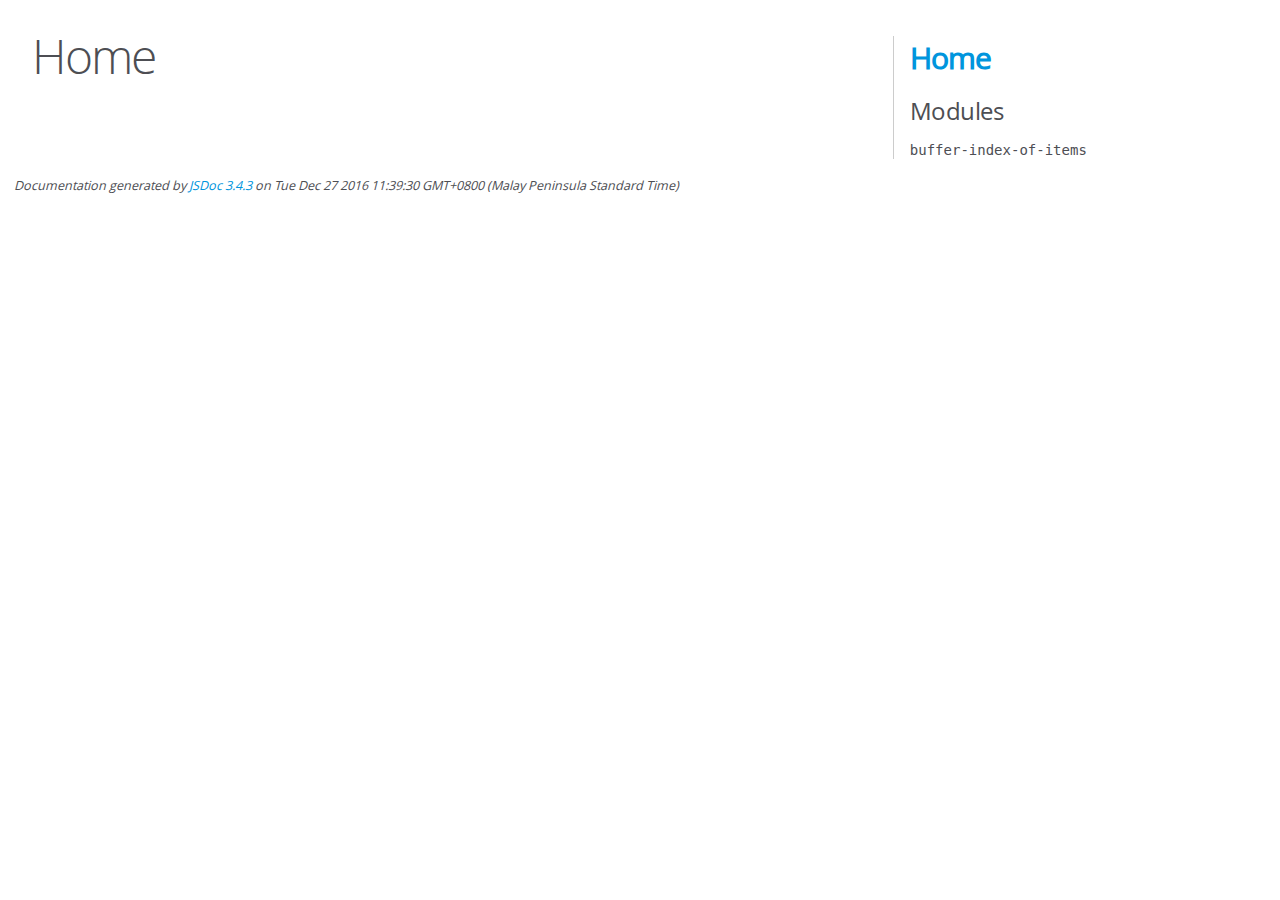
<file: docs/index.html>
<!DOCTYPE html>
<html lang="en">
<head>
    <meta charset="utf-8">
    <title>JSDoc: Home</title>

    <script src="scripts/prettify/prettify.js"> </script>
    <script src="scripts/prettify/lang-css.js"> </script>
    <!--[if lt IE 9]>
      <script src="//html5shiv.googlecode.com/svn/trunk/html5.js"></script>
    <![endif]-->
    <link type="text/css" rel="stylesheet" href="styles/prettify-tomorrow.css">
    <link type="text/css" rel="stylesheet" href="styles/jsdoc-default.css">
</head>

<body>

<div id="main">

    <h1 class="page-title">Home</h1>

    



    


    <h3> </h3>










    









</div>

<nav>
    <h2><a href="index.html">Home</a></h2><h3>Modules</h3><ul><li><a href="module-buffer-index-of-items.html">buffer-index-of-items</a></li></ul>
</nav>

<br class="clear">

<footer>
    Documentation generated by <a href="https://github.com/jsdoc3/jsdoc">JSDoc 3.4.3</a> on Tue Dec 27 2016 11:39:30 GMT+0800 (Malay Peninsula Standard Time)
</footer>

<script> prettyPrint(); </script>
<script src="scripts/linenumber.js"> </script>
</body>
</html>
</file>
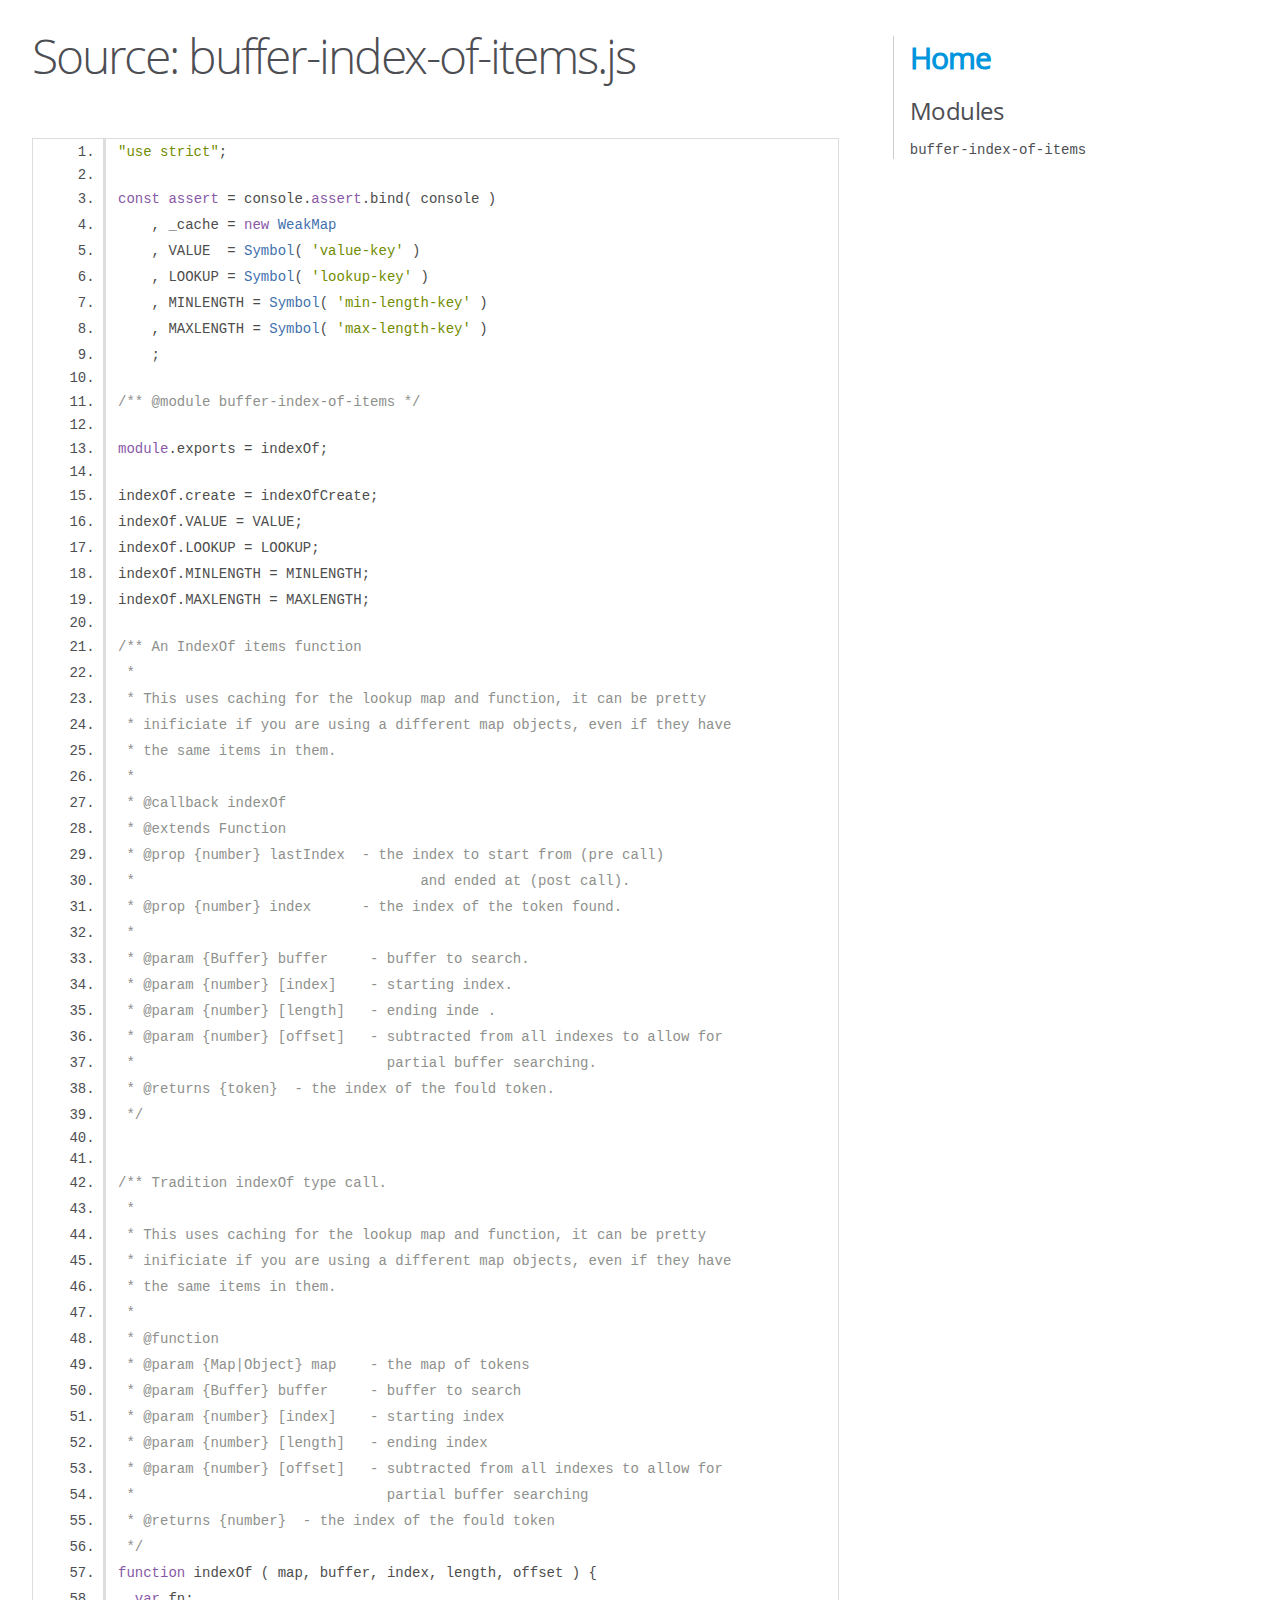
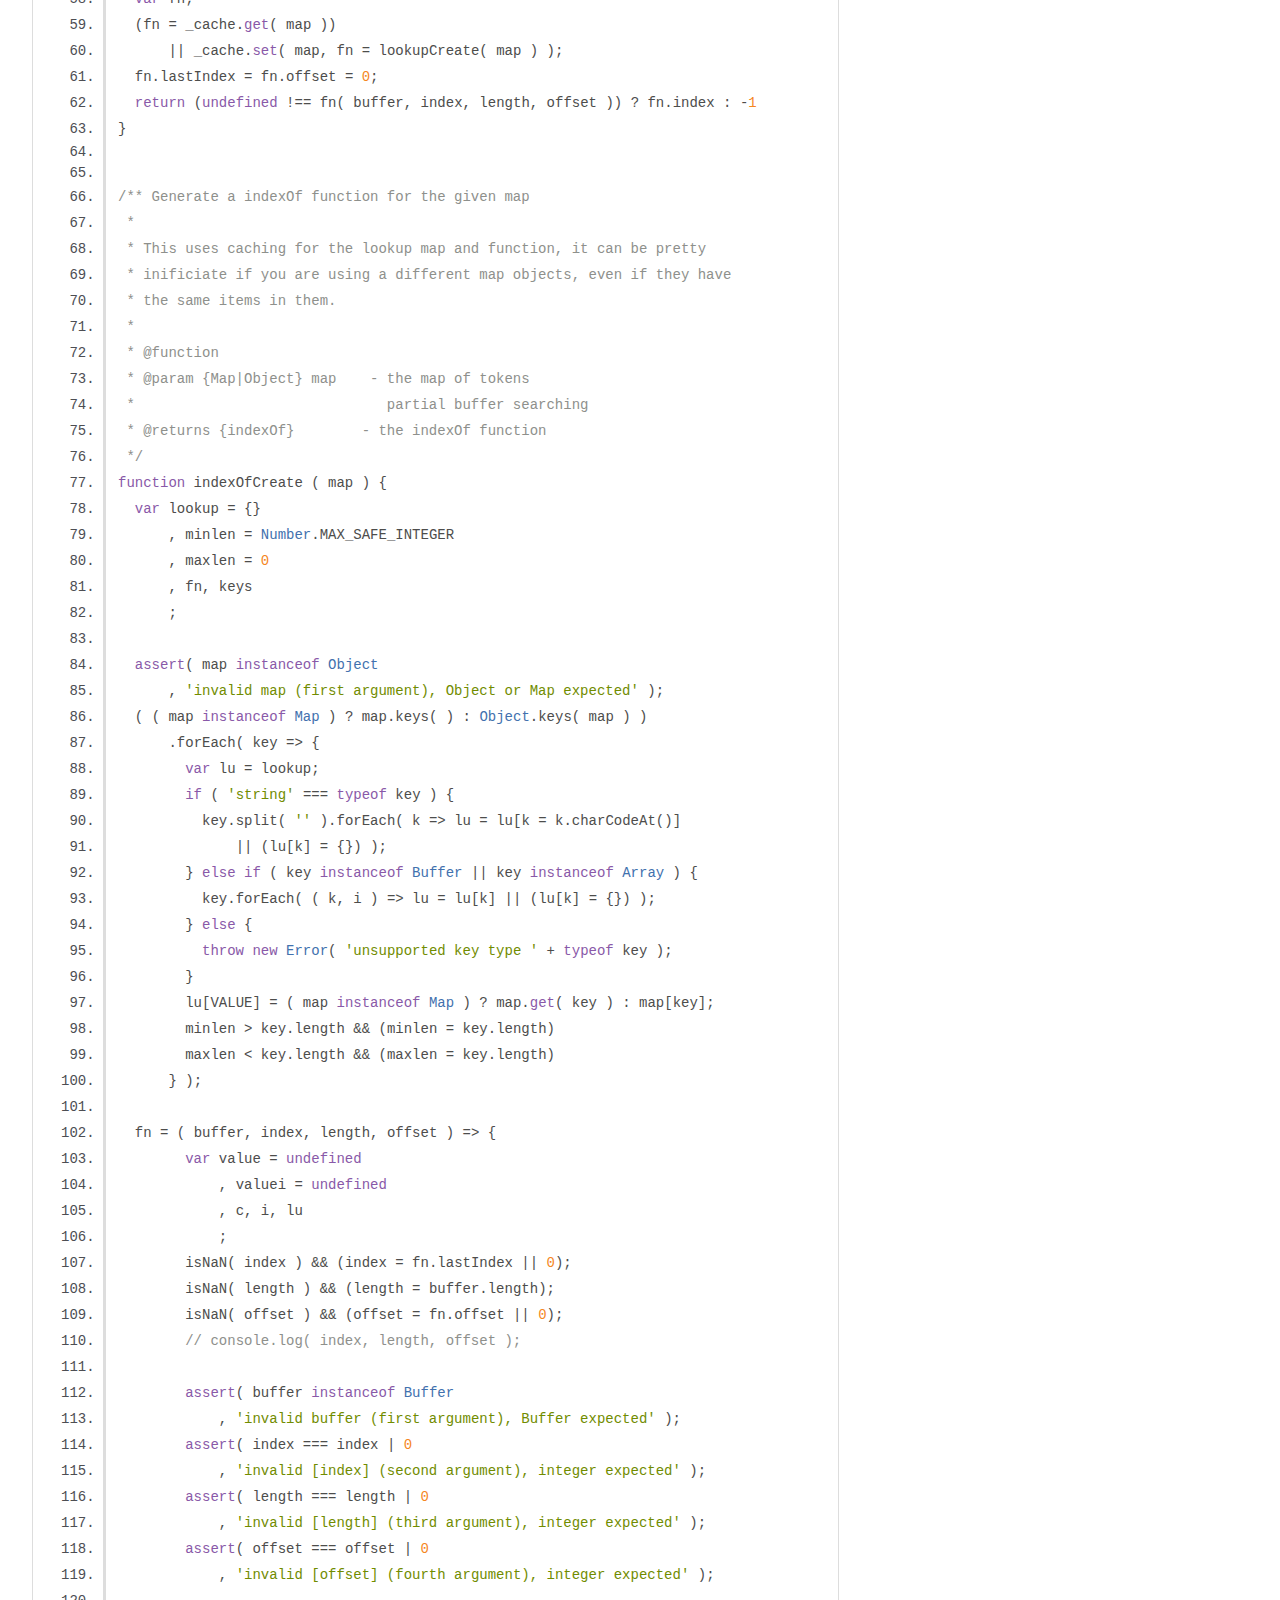
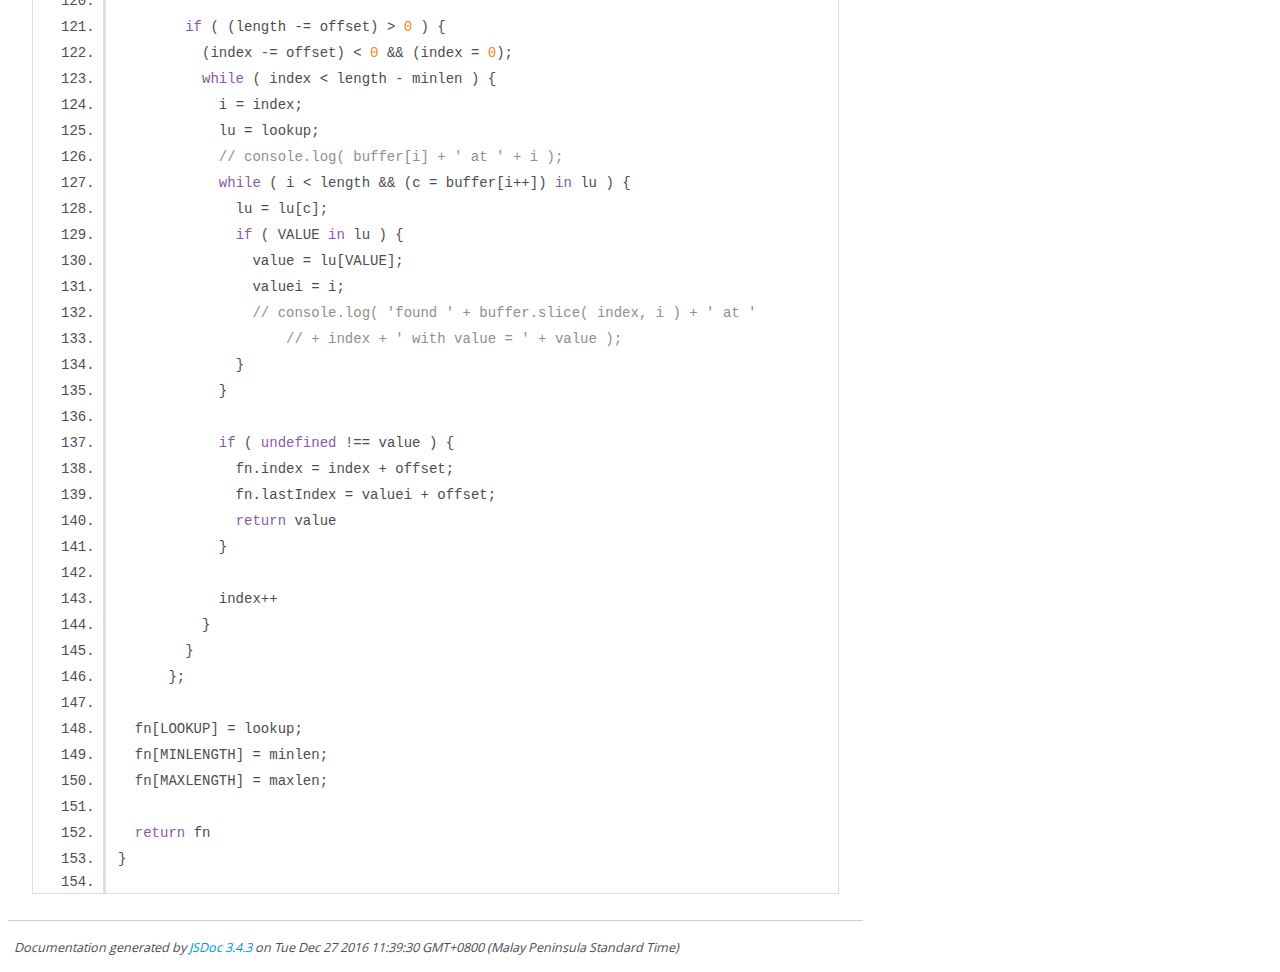
<file: docs/buffer-index-of-items.js.html>
<!DOCTYPE html>
<html lang="en">
<head>
    <meta charset="utf-8">
    <title>JSDoc: Source: buffer-index-of-items.js</title>

    <script src="scripts/prettify/prettify.js"> </script>
    <script src="scripts/prettify/lang-css.js"> </script>
    <!--[if lt IE 9]>
      <script src="//html5shiv.googlecode.com/svn/trunk/html5.js"></script>
    <![endif]-->
    <link type="text/css" rel="stylesheet" href="styles/prettify-tomorrow.css">
    <link type="text/css" rel="stylesheet" href="styles/jsdoc-default.css">
</head>

<body>

<div id="main">

    <h1 class="page-title">Source: buffer-index-of-items.js</h1>

    



    
    <section>
        <article>
            <pre class="prettyprint source linenums"><code>"use strict";

const assert = console.assert.bind( console )
    , _cache = new WeakMap
    , VALUE  = Symbol( 'value-key' )
    , LOOKUP = Symbol( 'lookup-key' )
    , MINLENGTH = Symbol( 'min-length-key' )
    , MAXLENGTH = Symbol( 'max-length-key' )
    ;

/** @module buffer-index-of-items */

module.exports = indexOf;

indexOf.create = indexOfCreate;
indexOf.VALUE = VALUE;
indexOf.LOOKUP = LOOKUP;
indexOf.MINLENGTH = MINLENGTH;
indexOf.MAXLENGTH = MAXLENGTH;

/** An IndexOf items function
 *
 * This uses caching for the lookup map and function, it can be pretty
 * inificiate if you are using a different map objects, even if they have
 * the same items in them.
 * 
 * @callback indexOf
 * @extends Function
 * @prop {number} lastIndex  - the index to start from (pre call)
 *                                  and ended at (post call).
 * @prop {number} index      - the index of the token found.
 * 
 * @param {Buffer} buffer     - buffer to search.
 * @param {number} [index]    - starting index.
 * @param {number} [length]   - ending inde .
 * @param {number} [offset]   - subtracted from all indexes to allow for
 *                              partial buffer searching.
 * @returns {token}  - the index of the fould token.
 */


/** Tradition indexOf type call.
 *
 * This uses caching for the lookup map and function, it can be pretty
 * inificiate if you are using a different map objects, even if they have
 * the same items in them.
 * 
 * @function
 * @param {Map|Object} map    - the map of tokens
 * @param {Buffer} buffer     - buffer to search
 * @param {number} [index]    - starting index
 * @param {number} [length]   - ending index
 * @param {number} [offset]   - subtracted from all indexes to allow for
 *                              partial buffer searching
 * @returns {number}  - the index of the fould token
 */
function indexOf ( map, buffer, index, length, offset ) {
  var fn;
  (fn = _cache.get( map ))
      || _cache.set( map, fn = lookupCreate( map ) );
  fn.lastIndex = fn.offset = 0;
  return (undefined !== fn( buffer, index, length, offset )) ? fn.index : -1
}


/** Generate a indexOf function for the given map
 *
 * This uses caching for the lookup map and function, it can be pretty
 * inificiate if you are using a different map objects, even if they have
 * the same items in them.
 * 
 * @function
 * @param {Map|Object} map    - the map of tokens
 *                              partial buffer searching
 * @returns {indexOf}        - the indexOf function
 */
function indexOfCreate ( map ) {
  var lookup = {}
      , minlen = Number.MAX_SAFE_INTEGER
      , maxlen = 0
      , fn, keys
      ;
  
  assert( map instanceof Object
      , 'invalid map (first argument), Object or Map expected' );
  ( ( map instanceof Map ) ? map.keys( ) : Object.keys( map ) )
      .forEach( key => {
        var lu = lookup;
        if ( 'string' === typeof key ) {
          key.split( '' ).forEach( k => lu = lu[k = k.charCodeAt()]
              || (lu[k] = {}) );
        } else if ( key instanceof Buffer || key instanceof Array ) {
          key.forEach( ( k, i ) => lu = lu[k] || (lu[k] = {}) );
        } else {
          throw new Error( 'unsupported key type ' + typeof key );
        }
        lu[VALUE] = ( map instanceof Map ) ? map.get( key ) : map[key];
        minlen > key.length &amp;&amp; (minlen = key.length)
        maxlen &lt; key.length &amp;&amp; (maxlen = key.length)
      } );
  
  fn = ( buffer, index, length, offset ) => {
        var value = undefined
            , valuei = undefined
            , c, i, lu
            ;
        isNaN( index ) &amp;&amp; (index = fn.lastIndex || 0);
        isNaN( length ) &amp;&amp; (length = buffer.length);
        isNaN( offset ) &amp;&amp; (offset = fn.offset || 0);
        // console.log( index, length, offset );
        
        assert( buffer instanceof Buffer
            , 'invalid buffer (first argument), Buffer expected' );
        assert( index === index | 0
            , 'invalid [index] (second argument), integer expected' );
        assert( length === length | 0
            , 'invalid [length] (third argument), integer expected' );
        assert( offset === offset | 0
            , 'invalid [offset] (fourth argument), integer expected' );
        
        if ( (length -= offset) > 0 ) {
          (index -= offset) &lt; 0 &amp;&amp; (index = 0);
          while ( index &lt; length - minlen ) {
            i = index;
            lu = lookup;
            // console.log( buffer[i] + ' at ' + i );
            while ( i &lt; length &amp;&amp; (c = buffer[i++]) in lu ) {
              lu = lu[c];
              if ( VALUE in lu ) {
                value = lu[VALUE];
                valuei = i;
                // console.log( 'found ' + buffer.slice( index, i ) + ' at '
                    // + index + ' with value = ' + value );
              }
            }
            
            if ( undefined !== value ) {
              fn.index = index + offset;
              fn.lastIndex = valuei + offset;
              return value
            }
            
            index++
          }
        }
      };
  
  fn[LOOKUP] = lookup;
  fn[MINLENGTH] = minlen;
  fn[MAXLENGTH] = maxlen;
  
  return fn
}

</code></pre>
        </article>
    </section>




</div>

<nav>
    <h2><a href="index.html">Home</a></h2><h3>Modules</h3><ul><li><a href="module-buffer-index-of-items.html">buffer-index-of-items</a></li></ul>
</nav>

<br class="clear">

<footer>
    Documentation generated by <a href="https://github.com/jsdoc3/jsdoc">JSDoc 3.4.3</a> on Tue Dec 27 2016 11:39:30 GMT+0800 (Malay Peninsula Standard Time)
</footer>

<script> prettyPrint(); </script>
<script src="scripts/linenumber.js"> </script>
</body>
</html>
</file>
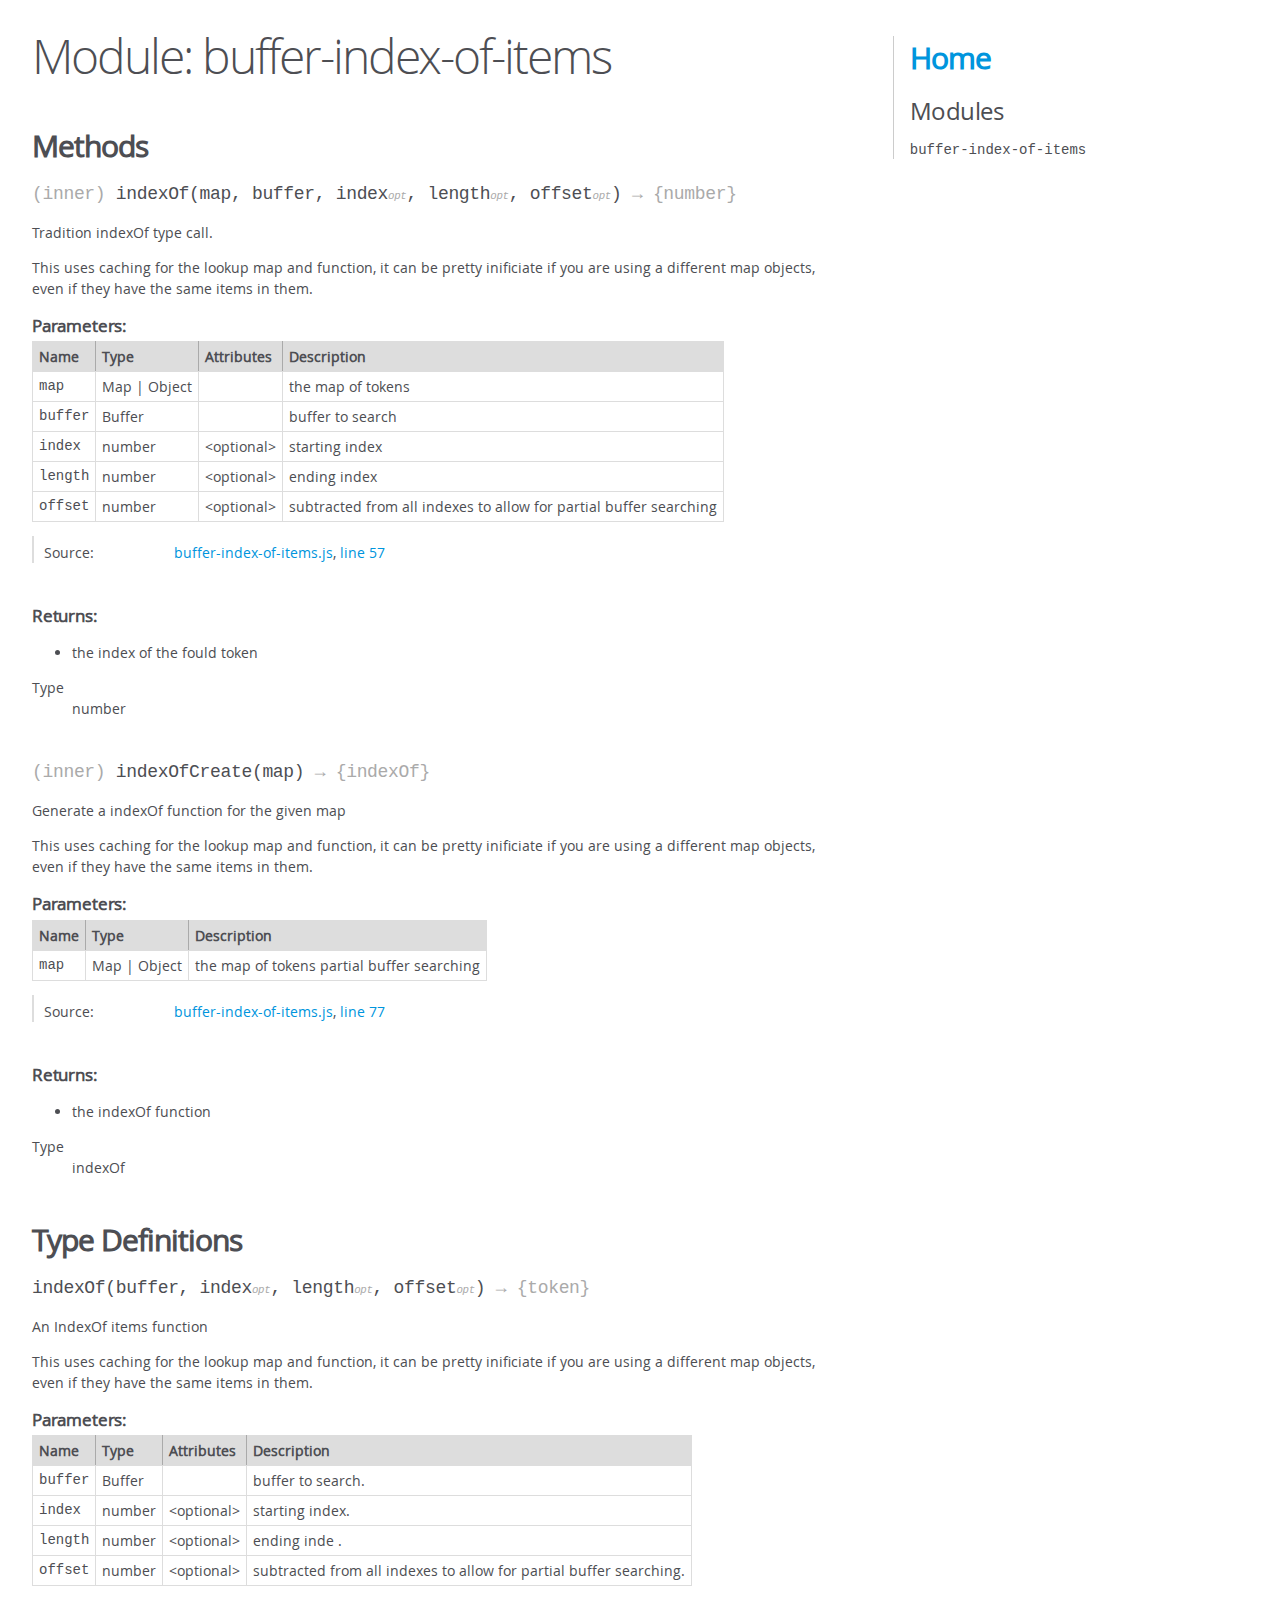
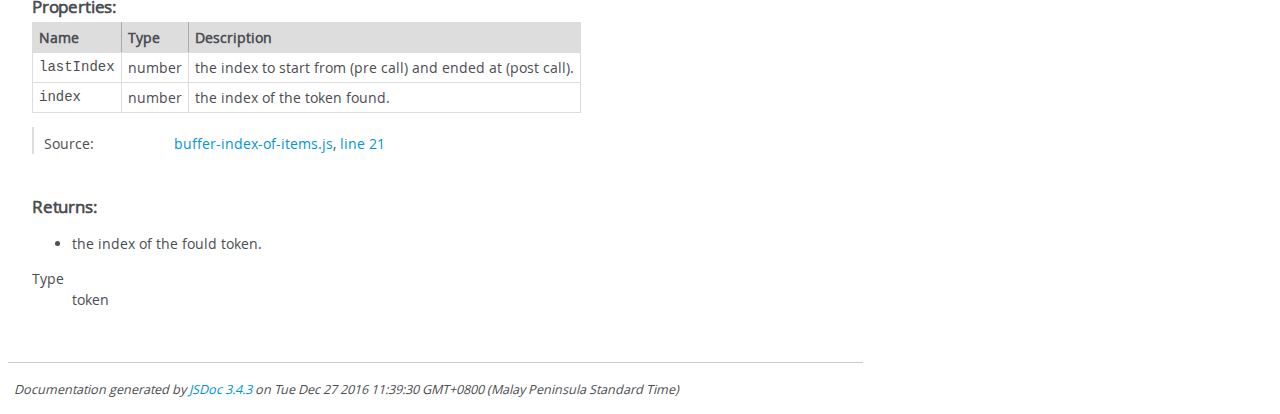
<file: docs/module-buffer-index-of-items.html>
<!DOCTYPE html>
<html lang="en">
<head>
    <meta charset="utf-8">
    <title>JSDoc: Module: buffer-index-of-items</title>

    <script src="scripts/prettify/prettify.js"> </script>
    <script src="scripts/prettify/lang-css.js"> </script>
    <!--[if lt IE 9]>
      <script src="//html5shiv.googlecode.com/svn/trunk/html5.js"></script>
    <![endif]-->
    <link type="text/css" rel="stylesheet" href="styles/prettify-tomorrow.css">
    <link type="text/css" rel="stylesheet" href="styles/jsdoc-default.css">
</head>

<body>

<div id="main">

    <h1 class="page-title">Module: buffer-index-of-items</h1>

    




<section>

<header>
    
        
    
</header>

<article>
    <div class="container-overview">
    
        

        
    
    </div>

    

    

    

     

    

    

    
        <h3 class="subsection-title">Methods</h3>

        
            

    

    <h4 class="name" id="~indexOf"><span class="type-signature">(inner) </span>indexOf<span class="signature">(map, buffer, index<span class="signature-attributes">opt</span>, length<span class="signature-attributes">opt</span>, offset<span class="signature-attributes">opt</span>)</span><span class="type-signature"> &rarr; {number}</span></h4>

    



<div class="description">
    <p>Tradition indexOf type call.</p>
<p>This uses caching for the lookup map and function, it can be pretty
inificiate if you are using a different map objects, even if they have
the same items in them.</p>
</div>









    <h5>Parameters:</h5>
    

<table class="params">
    <thead>
    <tr>
        
        <th>Name</th>
        

        <th>Type</th>

        
        <th>Attributes</th>
        

        

        <th class="last">Description</th>
    </tr>
    </thead>

    <tbody>
    

        <tr>
            
                <td class="name"><code>map</code></td>
            

            <td class="type">
            
                
<span class="param-type">Map</span>
|

<span class="param-type">Object</span>


            
            </td>

            
                <td class="attributes">
                

                

                
                </td>
            

            

            <td class="description last"><p>the map of tokens</p></td>
        </tr>

    

        <tr>
            
                <td class="name"><code>buffer</code></td>
            

            <td class="type">
            
                
<span class="param-type">Buffer</span>


            
            </td>

            
                <td class="attributes">
                

                

                
                </td>
            

            

            <td class="description last"><p>buffer to search</p></td>
        </tr>

    

        <tr>
            
                <td class="name"><code>index</code></td>
            

            <td class="type">
            
                
<span class="param-type">number</span>


            
            </td>

            
                <td class="attributes">
                
                    &lt;optional><br>
                

                

                
                </td>
            

            

            <td class="description last"><p>starting index</p></td>
        </tr>

    

        <tr>
            
                <td class="name"><code>length</code></td>
            

            <td class="type">
            
                
<span class="param-type">number</span>


            
            </td>

            
                <td class="attributes">
                
                    &lt;optional><br>
                

                

                
                </td>
            

            

            <td class="description last"><p>ending index</p></td>
        </tr>

    

        <tr>
            
                <td class="name"><code>offset</code></td>
            

            <td class="type">
            
                
<span class="param-type">number</span>


            
            </td>

            
                <td class="attributes">
                
                    &lt;optional><br>
                

                

                
                </td>
            

            

            <td class="description last"><p>subtracted from all indexes to allow for
                             partial buffer searching</p></td>
        </tr>

    
    </tbody>
</table>






<dl class="details">

    

    

    

    

    

    

    

    

    

    

    

    

    
    <dt class="tag-source">Source:</dt>
    <dd class="tag-source"><ul class="dummy"><li>
        <a href="buffer-index-of-items.js.html">buffer-index-of-items.js</a>, <a href="buffer-index-of-items.js.html#line57">line 57</a>
    </li></ul></dd>
    

    

    

    
</dl>













<h5>Returns:</h5>

        
<div class="param-desc">
    <ul>
<li>the index of the fould token</li>
</ul>
</div>



<dl>
    <dt>
        Type
    </dt>
    <dd>
        
<span class="param-type">number</span>


    </dd>
</dl>

    



        
            

    

    <h4 class="name" id="~indexOfCreate"><span class="type-signature">(inner) </span>indexOfCreate<span class="signature">(map)</span><span class="type-signature"> &rarr; {indexOf}</span></h4>

    



<div class="description">
    <p>Generate a indexOf function for the given map</p>
<p>This uses caching for the lookup map and function, it can be pretty
inificiate if you are using a different map objects, even if they have
the same items in them.</p>
</div>









    <h5>Parameters:</h5>
    

<table class="params">
    <thead>
    <tr>
        
        <th>Name</th>
        

        <th>Type</th>

        

        

        <th class="last">Description</th>
    </tr>
    </thead>

    <tbody>
    

        <tr>
            
                <td class="name"><code>map</code></td>
            

            <td class="type">
            
                
<span class="param-type">Map</span>
|

<span class="param-type">Object</span>


            
            </td>

            

            

            <td class="description last"><p>the map of tokens
                             partial buffer searching</p></td>
        </tr>

    
    </tbody>
</table>






<dl class="details">

    

    

    

    

    

    

    

    

    

    

    

    

    
    <dt class="tag-source">Source:</dt>
    <dd class="tag-source"><ul class="dummy"><li>
        <a href="buffer-index-of-items.js.html">buffer-index-of-items.js</a>, <a href="buffer-index-of-items.js.html#line77">line 77</a>
    </li></ul></dd>
    

    

    

    
</dl>













<h5>Returns:</h5>

        
<div class="param-desc">
    <ul>
<li>the indexOf function</li>
</ul>
</div>



<dl>
    <dt>
        Type
    </dt>
    <dd>
        
<span class="param-type">indexOf</span>


    </dd>
</dl>

    



        
    

    
        <h3 class="subsection-title">Type Definitions</h3>

        
                

    

    <h4 class="name" id="~indexOf"><span class="type-signature"></span>indexOf<span class="signature">(buffer, index<span class="signature-attributes">opt</span>, length<span class="signature-attributes">opt</span>, offset<span class="signature-attributes">opt</span>)</span><span class="type-signature"> &rarr; {token}</span></h4>

    



<div class="description">
    <p>An IndexOf items function</p>
<p>This uses caching for the lookup map and function, it can be pretty
inificiate if you are using a different map objects, even if they have
the same items in them.</p>
</div>









    <h5>Parameters:</h5>
    

<table class="params">
    <thead>
    <tr>
        
        <th>Name</th>
        

        <th>Type</th>

        
        <th>Attributes</th>
        

        

        <th class="last">Description</th>
    </tr>
    </thead>

    <tbody>
    

        <tr>
            
                <td class="name"><code>buffer</code></td>
            

            <td class="type">
            
                
<span class="param-type">Buffer</span>


            
            </td>

            
                <td class="attributes">
                

                

                
                </td>
            

            

            <td class="description last"><p>buffer to search.</p></td>
        </tr>

    

        <tr>
            
                <td class="name"><code>index</code></td>
            

            <td class="type">
            
                
<span class="param-type">number</span>


            
            </td>

            
                <td class="attributes">
                
                    &lt;optional><br>
                

                

                
                </td>
            

            

            <td class="description last"><p>starting index.</p></td>
        </tr>

    

        <tr>
            
                <td class="name"><code>length</code></td>
            

            <td class="type">
            
                
<span class="param-type">number</span>


            
            </td>

            
                <td class="attributes">
                
                    &lt;optional><br>
                

                

                
                </td>
            

            

            <td class="description last"><p>ending inde .</p></td>
        </tr>

    

        <tr>
            
                <td class="name"><code>offset</code></td>
            

            <td class="type">
            
                
<span class="param-type">number</span>


            
            </td>

            
                <td class="attributes">
                
                    &lt;optional><br>
                

                

                
                </td>
            

            

            <td class="description last"><p>subtracted from all indexes to allow for
                             partial buffer searching.</p></td>
        </tr>

    
    </tbody>
</table>






    <h5 class="subsection-title">Properties:</h5>

    

<table class="props">
    <thead>
    <tr>
        
        <th>Name</th>
        

        <th>Type</th>

        

        

        <th class="last">Description</th>
    </tr>
    </thead>

    <tbody>
    

        <tr>
            
                <td class="name"><code>lastIndex</code></td>
            

            <td class="type">
            
                
<span class="param-type">number</span>


            
            </td>

            

            

            <td class="description last"><p>the index to start from (pre call)
                                 and ended at (post call).</p></td>
        </tr>

    

        <tr>
            
                <td class="name"><code>index</code></td>
            

            <td class="type">
            
                
<span class="param-type">number</span>


            
            </td>

            

            

            <td class="description last"><p>the index of the token found.</p></td>
        </tr>

    
    </tbody>
</table>




<dl class="details">

    

    

    

    

    

    

    

    

    

    

    

    

    
    <dt class="tag-source">Source:</dt>
    <dd class="tag-source"><ul class="dummy"><li>
        <a href="buffer-index-of-items.js.html">buffer-index-of-items.js</a>, <a href="buffer-index-of-items.js.html#line21">line 21</a>
    </li></ul></dd>
    

    

    

    
</dl>













<h5>Returns:</h5>

        
<div class="param-desc">
    <ul>
<li>the index of the fould token.</li>
</ul>
</div>



<dl>
    <dt>
        Type
    </dt>
    <dd>
        
<span class="param-type">token</span>


    </dd>
</dl>

    



            
    

    
</article>

</section>




</div>

<nav>
    <h2><a href="index.html">Home</a></h2><h3>Modules</h3><ul><li><a href="module-buffer-index-of-items.html">buffer-index-of-items</a></li></ul>
</nav>

<br class="clear">

<footer>
    Documentation generated by <a href="https://github.com/jsdoc3/jsdoc">JSDoc 3.4.3</a> on Tue Dec 27 2016 11:39:30 GMT+0800 (Malay Peninsula Standard Time)
</footer>

<script> prettyPrint(); </script>
<script src="scripts/linenumber.js"> </script>
</body>
</html>
</file>
<file: docs/styles/prettify-tomorrow.css>
/* Tomorrow Theme */
/* Original theme - https://github.com/chriskempson/tomorrow-theme */
/* Pretty printing styles. Used with prettify.js. */
/* SPAN elements with the classes below are added by prettyprint. */
/* plain text */
.pln {
  color: #4d4d4c; }

@media screen {
  /* string content */
  .str {
    color: #718c00; }

  /* a keyword */
  .kwd {
    color: #8959a8; }

  /* a comment */
  .com {
    color: #8e908c; }

  /* a type name */
  .typ {
    color: #4271ae; }

  /* a literal value */
  .lit {
    color: #f5871f; }

  /* punctuation */
  .pun {
    color: #4d4d4c; }

  /* lisp open bracket */
  .opn {
    color: #4d4d4c; }

  /* lisp close bracket */
  .clo {
    color: #4d4d4c; }

  /* a markup tag name */
  .tag {
    color: #c82829; }

  /* a markup attribute name */
  .atn {
    color: #f5871f; }

  /* a markup attribute value */
  .atv {
    color: #3e999f; }

  /* a declaration */
  .dec {
    color: #f5871f; }

  /* a variable name */
  .var {
    color: #c82829; }

  /* a function name */
  .fun {
    color: #4271ae; } }
/* Use higher contrast and text-weight for printable form. */
@media print, projection {
  .str {
    color: #060; }

  .kwd {
    color: #006;
    font-weight: bold; }

  .com {
    color: #600;
    font-style: italic; }

  .typ {
    color: #404;
    font-weight: bold; }

  .lit {
    color: #044; }

  .pun, .opn, .clo {
    color: #440; }

  .tag {
    color: #006;
    font-weight: bold; }

  .atn {
    color: #404; }

  .atv {
    color: #060; } }
/* Style */
/*
pre.prettyprint {
  background: white;
  font-family: Consolas, Monaco, 'Andale Mono', monospace;
  font-size: 12px;
  line-height: 1.5;
  border: 1px solid #ccc;
  padding: 10px; }
*/

/* Specify class=linenums on a pre to get line numbering */
ol.linenums {
  margin-top: 0;
  margin-bottom: 0; }

/* IE indents via margin-left */
li.L0,
li.L1,
li.L2,
li.L3,
li.L4,
li.L5,
li.L6,
li.L7,
li.L8,
li.L9 {
  /* */ }

/* Alternate shading for lines */
li.L1,
li.L3,
li.L5,
li.L7,
li.L9 {
  /* */ }
</file>
<file: docs/styles/jsdoc-default.css>
@font-face {
    font-family: 'Open Sans';
    font-weight: normal;
    font-style: normal;
    src: url('../fonts/OpenSans-Regular-webfont.eot');
    src:
        local('Open Sans'),
        local('OpenSans'),
        url('../fonts/OpenSans-Regular-webfont.eot?#iefix') format('embedded-opentype'),
        url('../fonts/OpenSans-Regular-webfont.woff') format('woff'),
        url('../fonts/OpenSans-Regular-webfont.svg#open_sansregular') format('svg');
}

@font-face {
    font-family: 'Open Sans Light';
    font-weight: normal;
    font-style: normal;
    src: url('../fonts/OpenSans-Light-webfont.eot');
    src:
        local('Open Sans Light'),
        local('OpenSans Light'),
        url('../fonts/OpenSans-Light-webfont.eot?#iefix') format('embedded-opentype'),
        url('../fonts/OpenSans-Light-webfont.woff') format('woff'),
        url('../fonts/OpenSans-Light-webfont.svg#open_sanslight') format('svg');
}

html
{
    overflow: auto;
    background-color: #fff;
    font-size: 14px;
}

body
{
    font-family: 'Open Sans', sans-serif;
    line-height: 1.5;
    color: #4d4e53;
    background-color: white;
}

a, a:visited, a:active {
    color: #0095dd;
    text-decoration: none;
}

a:hover {
    text-decoration: underline;
}

header
{
    display: block;
    padding: 0px 4px;
}

tt, code, kbd, samp {
    font-family: Consolas, Monaco, 'Andale Mono', monospace;
}

.class-description {
    font-size: 130%;
    line-height: 140%;
    margin-bottom: 1em;
    margin-top: 1em;
}

.class-description:empty {
    margin: 0;
}

#main {
    float: left;
    width: 70%;
}

article dl {
    margin-bottom: 40px;
}

section
{
    display: block;
    background-color: #fff;
    padding: 12px 24px;
    border-bottom: 1px solid #ccc;
    margin-right: 30px;
}

.variation {
    display: none;
}

.signature-attributes {
    font-size: 60%;
    color: #aaa;
    font-style: italic;
    font-weight: lighter;
}

nav
{
    display: block;
    float: right;
    margin-top: 28px;
    width: 30%;
    box-sizing: border-box;
    border-left: 1px solid #ccc;
    padding-left: 16px;
}

nav ul {
    font-family: 'Lucida Grande', 'Lucida Sans Unicode', arial, sans-serif;
    font-size: 100%;
    line-height: 17px;
    padding: 0;
    margin: 0;
    list-style-type: none;
}

nav ul a, nav ul a:visited, nav ul a:active {
    font-family: Consolas, Monaco, 'Andale Mono', monospace;
    line-height: 18px;
    color: #4D4E53;
}

nav h3 {
    margin-top: 12px;
}

nav li {
    margin-top: 6px;
}

footer {
    display: block;
    padding: 6px;
    margin-top: 12px;
    font-style: italic;
    font-size: 90%;
}

h1, h2, h3, h4 {
    font-weight: 200;
    margin: 0;
}

h1
{
    font-family: 'Open Sans Light', sans-serif;
    font-size: 48px;
    letter-spacing: -2px;
    margin: 12px 24px 20px;
}

h2, h3.subsection-title
{
    font-size: 30px;
    font-weight: 700;
    letter-spacing: -1px;
    margin-bottom: 12px;
}

h3
{
    font-size: 24px;
    letter-spacing: -0.5px;
    margin-bottom: 12px;
}

h4
{
    font-size: 18px;
    letter-spacing: -0.33px;
    margin-bottom: 12px;
    color: #4d4e53;
}

h5, .container-overview .subsection-title
{
    font-size: 120%;
    font-weight: bold;
    letter-spacing: -0.01em;
    margin: 8px 0 3px 0;
}

h6
{
    font-size: 100%;
    letter-spacing: -0.01em;
    margin: 6px 0 3px 0;
    font-style: italic;
}

table
{
    border-spacing: 0;
    border: 0;
    border-collapse: collapse;
}

td, th
{
    border: 1px solid #ddd;
    margin: 0px;
    text-align: left;
    vertical-align: top;
    padding: 4px 6px;
    display: table-cell;
}

thead tr
{
    background-color: #ddd;
    font-weight: bold;
}

th { border-right: 1px solid #aaa; }
tr > th:last-child { border-right: 1px solid #ddd; }

.ancestors { color: #999; }
.ancestors a
{
    color: #999 !important;
    text-decoration: none;
}

.clear
{
    clear: both;
}

.important
{
    font-weight: bold;
    color: #950B02;
}

.yes-def {
    text-indent: -1000px;
}

.type-signature {
    color: #aaa;
}

.name, .signature {
    font-family: Consolas, Monaco, 'Andale Mono', monospace;
}

.details { margin-top: 14px; border-left: 2px solid #DDD; }
.details dt { width: 120px; float: left; padding-left: 10px;  padding-top: 6px; }
.details dd { margin-left: 70px; }
.details ul { margin: 0; }
.details ul { list-style-type: none; }
.details li { margin-left: 30px; padding-top: 6px; }
.details pre.prettyprint { margin: 0 }
.details .object-value { padding-top: 0; }

.description {
    margin-bottom: 1em;
    margin-top: 1em;
}

.code-caption
{
    font-style: italic;
    font-size: 107%;
    margin: 0;
}

.prettyprint
{
    border: 1px solid #ddd;
    width: 80%;
    overflow: auto;
}

.prettyprint.source {
    width: inherit;
}

.prettyprint code
{
    font-size: 100%;
    line-height: 18px;
    display: block;
    padding: 4px 12px;
    margin: 0;
    background-color: #fff;
    color: #4D4E53;
}

.prettyprint code span.line
{
  display: inline-block;
}

.prettyprint.linenums
{
  padding-left: 70px;
  -webkit-user-select: none;
  -moz-user-select: none;
  -ms-user-select: none;
  user-select: none;
}

.prettyprint.linenums ol
{
  padding-left: 0;
}

.prettyprint.linenums li
{
  border-left: 3px #ddd solid;
}

.prettyprint.linenums li.selected,
.prettyprint.linenums li.selected *
{
  background-color: lightyellow;
}

.prettyprint.linenums li *
{
  -webkit-user-select: text;
  -moz-user-select: text;
  -ms-user-select: text;
  user-select: text;
}

.params .name, .props .name, .name code {
    color: #4D4E53;
    font-family: Consolas, Monaco, 'Andale Mono', monospace;
    font-size: 100%;
}

.params td.description > p:first-child,
.props td.description > p:first-child
{
    margin-top: 0;
    padding-top: 0;
}

.params td.description > p:last-child,
.props td.description > p:last-child
{
    margin-bottom: 0;
    padding-bottom: 0;
}

.disabled {
    color: #454545;
}
</file>
